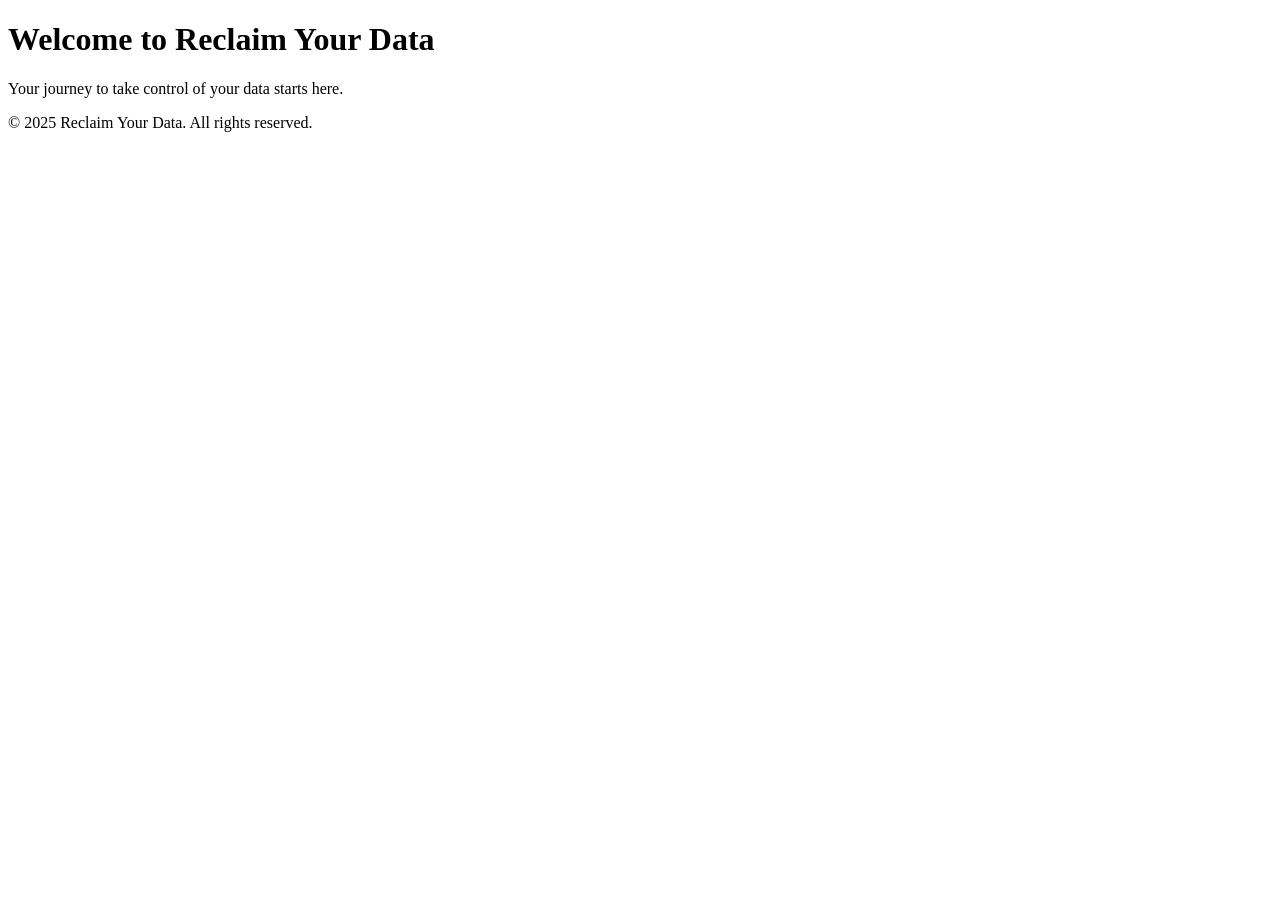
<file: index.html>
<!DOCTYPE html>
<html lang="en">
<head>
    <meta charset="UTF-8">
    <meta name="viewport" content="width=device-width, initial-scale=1.0">
    <title>Reclaim Your Data</title>
</head>
<body>
    <header>
        <h1>Welcome to Reclaim Your Data</h1>
    </header>
    <main>
        <p>Your journey to take control of your data starts here.</p>
    </main>
    <footer>
        <p>&copy; 2025 Reclaim Your Data. All rights reserved.</p>
    </footer>
</body>
</html>
</file>
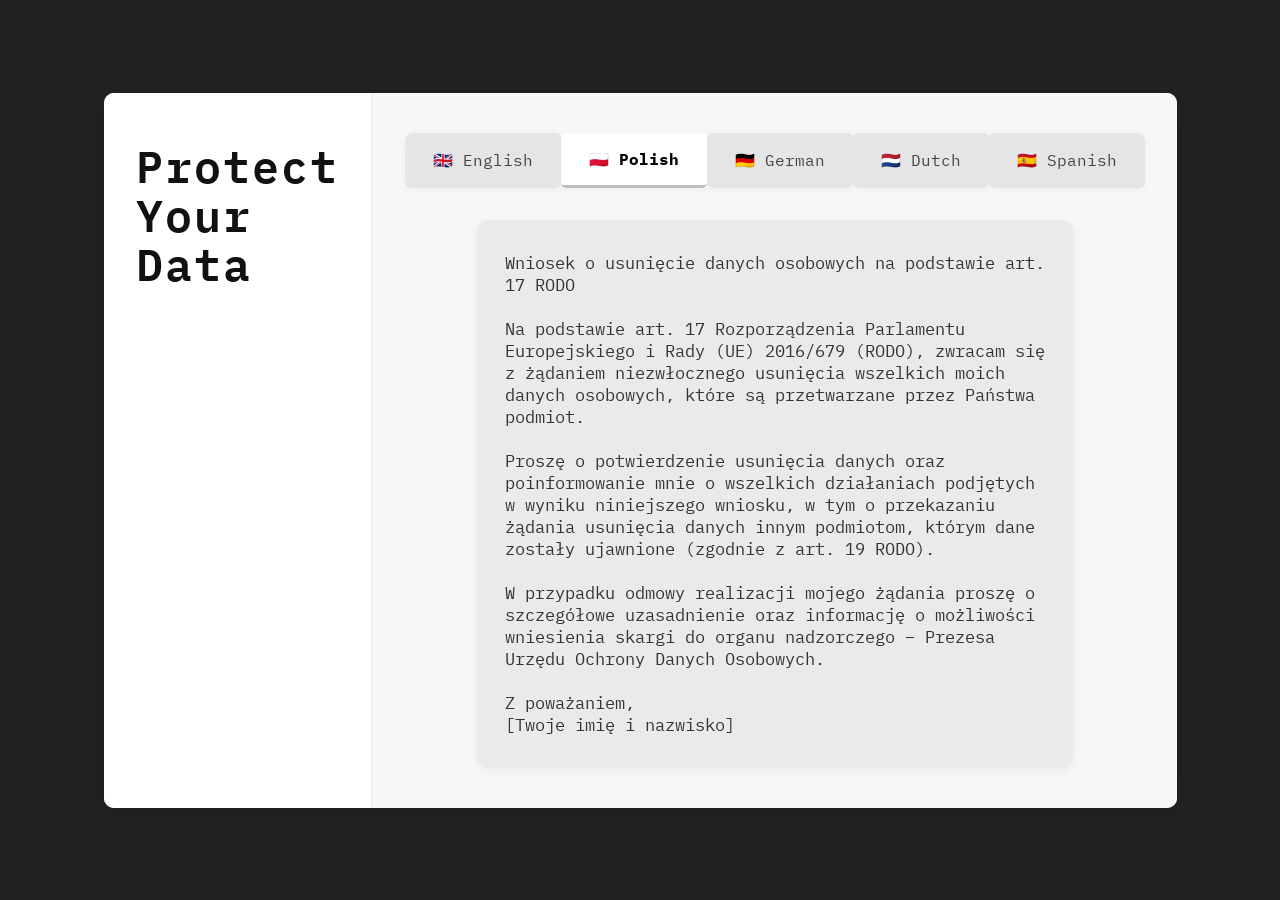
<file: static/index.html>
<!DOCTYPE html>
<html lang="en">
<head>
    <meta charset="UTF-8">
    <meta name="viewport" content="width=device-width, initial-scale=1.0">
    <title>Protect Your Data</title>
    <link rel="stylesheet" type="text/css" href="styles.css">
    <link href="https://fonts.googleapis.com/css?family=IBM+Plex+Mono:400,600&display=swap" rel="stylesheet">
    <link href="https://fonts.googleapis.com/css?family=Roboto:400,500,700&display=swap" rel="stylesheet">
</head>
<body>
    <div class="container">
        <div class="sidebar">
            <div class="sidebar-title">Protect<br>Your<br>Data</div>
        </div>
        <div class="main-content">
            <div class="language-selector">
                <button class="language-tab">🇬🇧 English</button>
                <button class="language-tab active">🇵🇱 Polish</button>
                <button class="language-tab">🇩🇪 German</button>
                <button class="language-tab">🇳🇱 Dutch</button>
                <button class="language-tab">🇪🇸 Spanish</button>
            </div>
            <div class="text-card">Wniosek o usunięcie danych osobowych na podstawie art. 17 RODO

Na podstawie art. 17 Rozporządzenia Parlamentu Europejskiego i Rady (UE) 2016/679 (RODO), zwracam się z żądaniem niezwłocznego usunięcia wszelkich moich danych osobowych, które są przetwarzane przez Państwa podmiot.

Proszę o potwierdzenie usunięcia danych oraz poinformowanie mnie o wszelkich działaniach podjętych w wyniku niniejszego wniosku, w tym o przekazaniu żądania usunięcia danych innym podmiotom, którym dane zostały ujawnione (zgodnie z art. 19 RODO).

W przypadku odmowy realizacji mojego żądania proszę o szczegółowe uzasadnienie oraz informację o możliwości wniesienia skargi do organu nadzorczego – Prezesa Urzędu Ochrony Danych Osobowych.

Z poważaniem,
[Twoje imię i nazwisko]
            </div>
        </div>
    </div>
    <script>
      const languageTexts = {
        'English': `Request for erasure of personal data under Article 17 GDPR\n\nPursuant to Article 17 of Regulation (EU) 2016/679 (GDPR), I request the immediate erasure of all my personal data processed by your entity.\n\nPlease confirm the erasure of my data and inform me of any actions taken as a result of this request, including the transfer of the erasure request to other entities to whom the data has been disclosed (in accordance with Article 19 GDPR).\n\nIf my request is refused, please provide a detailed justification and information on the possibility of lodging a complaint with the supervisory authority – the President of the Personal Data Protection Office.\n\nSincerely,\n[Your name]`,
        'Polish': `Wniosek o usunięcie danych osobowych na podstawie art. 17 RODO\n\nNa podstawie art. 17 Rozporządzenia Parlamentu Europejskiego i Rady (UE) 2016/679 (RODO), zwracam się z żądaniem niezwłocznego usunięcia wszelkich moich danych osobowych, które są przetwarzane przez Państwa podmiot.\n\nProszę o potwierdzenie usunięcia danych oraz poinformowanie mnie o wszelkich działaniach podjętych w wyniku niniejszego wniosku, w tym o przekazaniu żądania usunięcia danych innym podmiotom, którym dane zostały ujawnione (zgodnie z art. 19 RODO).\n\nW przypadku odmowy realizacji mojego żądania proszę o szczegółowe uzasadnienie oraz informację o możliwości wniesienia skargi do organu nadzorczego – Prezesa Urzędu Ochrony Danych Osobowych.\n\nZ poważaniem,\n[Twoje imię i nazwisko]`,
        'German': `Antrag auf Löschung personenbezogener Daten gemäß Art. 17 DSGVO\n\nHiermit beantrage ich gemäß Art. 17 der Verordnung (EU) 2016/679 (DSGVO) die unverzügliche Löschung aller meiner personenbezogenen Daten, die von Ihrem Unternehmen verarbeitet werden.\n\nBitte bestätigen Sie die Löschung meiner Daten und informieren Sie mich über alle im Zusammenhang mit diesem Antrag ergriffenen Maßnahmen, einschließlich der Weitergabe des Löschungsantrags an andere Stellen, denen die Daten offengelegt wurden (gemäß Art. 19 DSGVO).\n\nIm Falle einer Ablehnung meines Antrags bitte ich um eine ausführliche Begründung sowie Informationen über die Möglichkeit, eine Beschwerde bei der Aufsichtsbehörde einzureichen.\n\nMit freundlichen Grüßen,\n[Ihr Name]`,
        'Dutch': `Verzoek tot verwijdering van persoonsgegevens op grond van art. 17 AVG\n\nOp grond van art. 17 van Verordening (EU) 2016/679 (AVG) verzoek ik om onmiddellijke verwijdering van al mijn persoonsgegevens die door uw organisatie worden verwerkt.\n\nGraag ontvang ik een bevestiging van de verwijdering en informatie over de genomen maatregelen naar aanleiding van dit verzoek, inclusief het doorgeven van het verwijderingsverzoek aan andere partijen aan wie de gegevens zijn verstrekt (conform art. 19 AVG).\n\nIndien mijn verzoek wordt geweigerd, ontvang ik graag een gedetailleerde motivering en informatie over de mogelijkheid om een klacht in te dienen bij de toezichthoudende autoriteit.\n\nMet vriendelijke groet,\n[Uw naam]`,
        'Spanish': `Solicitud de supresión de datos personales en virtud del art. 17 RGPD\n\nDe conformidad con el art. 17 del Reglamento (UE) 2016/679 (RGPD), solicito la supresión inmediata de todos mis datos personales tratados por su entidad.\n\nPor favor, confirme la supresión de mis datos e infórmeme de todas las acciones tomadas como resultado de esta solicitud, incluida la transmisión de la solicitud de supresión a otros destinatarios a quienes se hayan comunicado los datos (de acuerdo con el art. 19 RGPD).\n\nEn caso de denegación de mi solicitud, le ruego que me proporcione una justificación detallada e información sobre la posibilidad de presentar una reclamación ante la autoridad de control.\n\nAtentamente,\n[Su nombre]`
      };
      const langButtons = document.querySelectorAll('.language-tab');
      const textCard = document.querySelector('.text-card');
      langButtons.forEach(btn => {
        btn.addEventListener('click', function() {
          langButtons.forEach(b => b.classList.remove('active'));
          this.classList.add('active');
          // Extract language from button text (after flag)
          const lang = this.textContent.replace(/^[^A-Za-z]+\s*/, '');
          textCard.textContent = languageTexts[lang] || '';
        });
      });
    </script>
</body>
</html>
</file>
<file: static/styles.css>
/* center all content vertically */
body {
  min-height: 100vh;
  margin: 0;
  padding: 0;
  box-sizing: border-box;
  background: #222;
  font-family: 'Roboto', Arial, sans-serif;
  display: flex;
  justify-content: center;
  align-items: center;
}

.container {
  display: flex;
  background: #fff;
  border-radius: 10px;
  box-shadow: 0 4px 24px rgba(0,0,0,0.15);
  overflow: hidden;
  min-width: 800px;
  min-height: 500px;
}

.sidebar {
  background: #fff;
  padding: 48px 32px;
  display: flex;
  align-items: flex-start;
  justify-content: center;
  border-right: 2px solid #eee;
}

.sidebar-title {
  font-family: 'IBM Plex Mono', monospace;
  font-size: 2.8rem;
  font-weight: 600;
  color: #111;
  line-height: 1.1;
  letter-spacing: 2px;
  white-space: pre-line;
}

.main-content {
  flex: 1;
  display: flex;
  flex-direction: column;
  align-items: center;
  padding: 40px 32px;
  background: #f7f7f7;
}

.language-selector {
  display: flex;
  gap: 0;
  margin-bottom: 32px;
  border-radius: 8px 8px 0 0;
  overflow: hidden;
  box-shadow: 0 2px 8px rgba(0,0,0,0.04);
}

.language-tab {
  background: #e5e5e5;
  color: #444;
  border: none;
  outline: none;
  padding: 16px 28px;
  font-size: 1rem;
  font-family: 'IBM Plex Mono', monospace;
  cursor: pointer;
  transition: background 0.2s, color 0.2s;
}
.language-tab.active {
  background: #fff;
  color: #000;
  font-weight: bold;
  border-bottom: 3px solid #bdbdbd;
}
.language-tab:not(.active):hover {
  background: #d1d1d1;
}

.text-card {
  background: #eaeaea;
  border-radius: 12px;
  padding: 32px 28px;
  font-family: 'IBM Plex Mono', monospace;
  font-size: 1.05rem;
  color: #333;
  box-shadow: 0 2px 8px rgba(0,0,0,0.06);
  width: 100%;
  max-width: 540px;
  min-height: 320px;
  white-space: pre-line;
}

@media (max-width: 900px) {
  .container {
    flex-direction: column;
    min-width: 320px;
    min-height: unset;
  }
  .sidebar {
    border-right: none;
    border-bottom: 2px solid #eee;
    padding: 32px 16px;
    align-items: center;
    justify-content: center;
  }
  .main-content {
    padding: 24px 8px;
  }
  .text-card {
    padding: 20px 8px;
    max-width: 100%;
  }
}

/* center the text */
h1 {
  text-align: center;
}

/* center the button and make it really pretty */
button {
  text-align: center;
  background-color: #000;
  color: #fff;
  padding: 10px 20px;
  border-radius: 5px;
  cursor: pointer;
}
</file>
